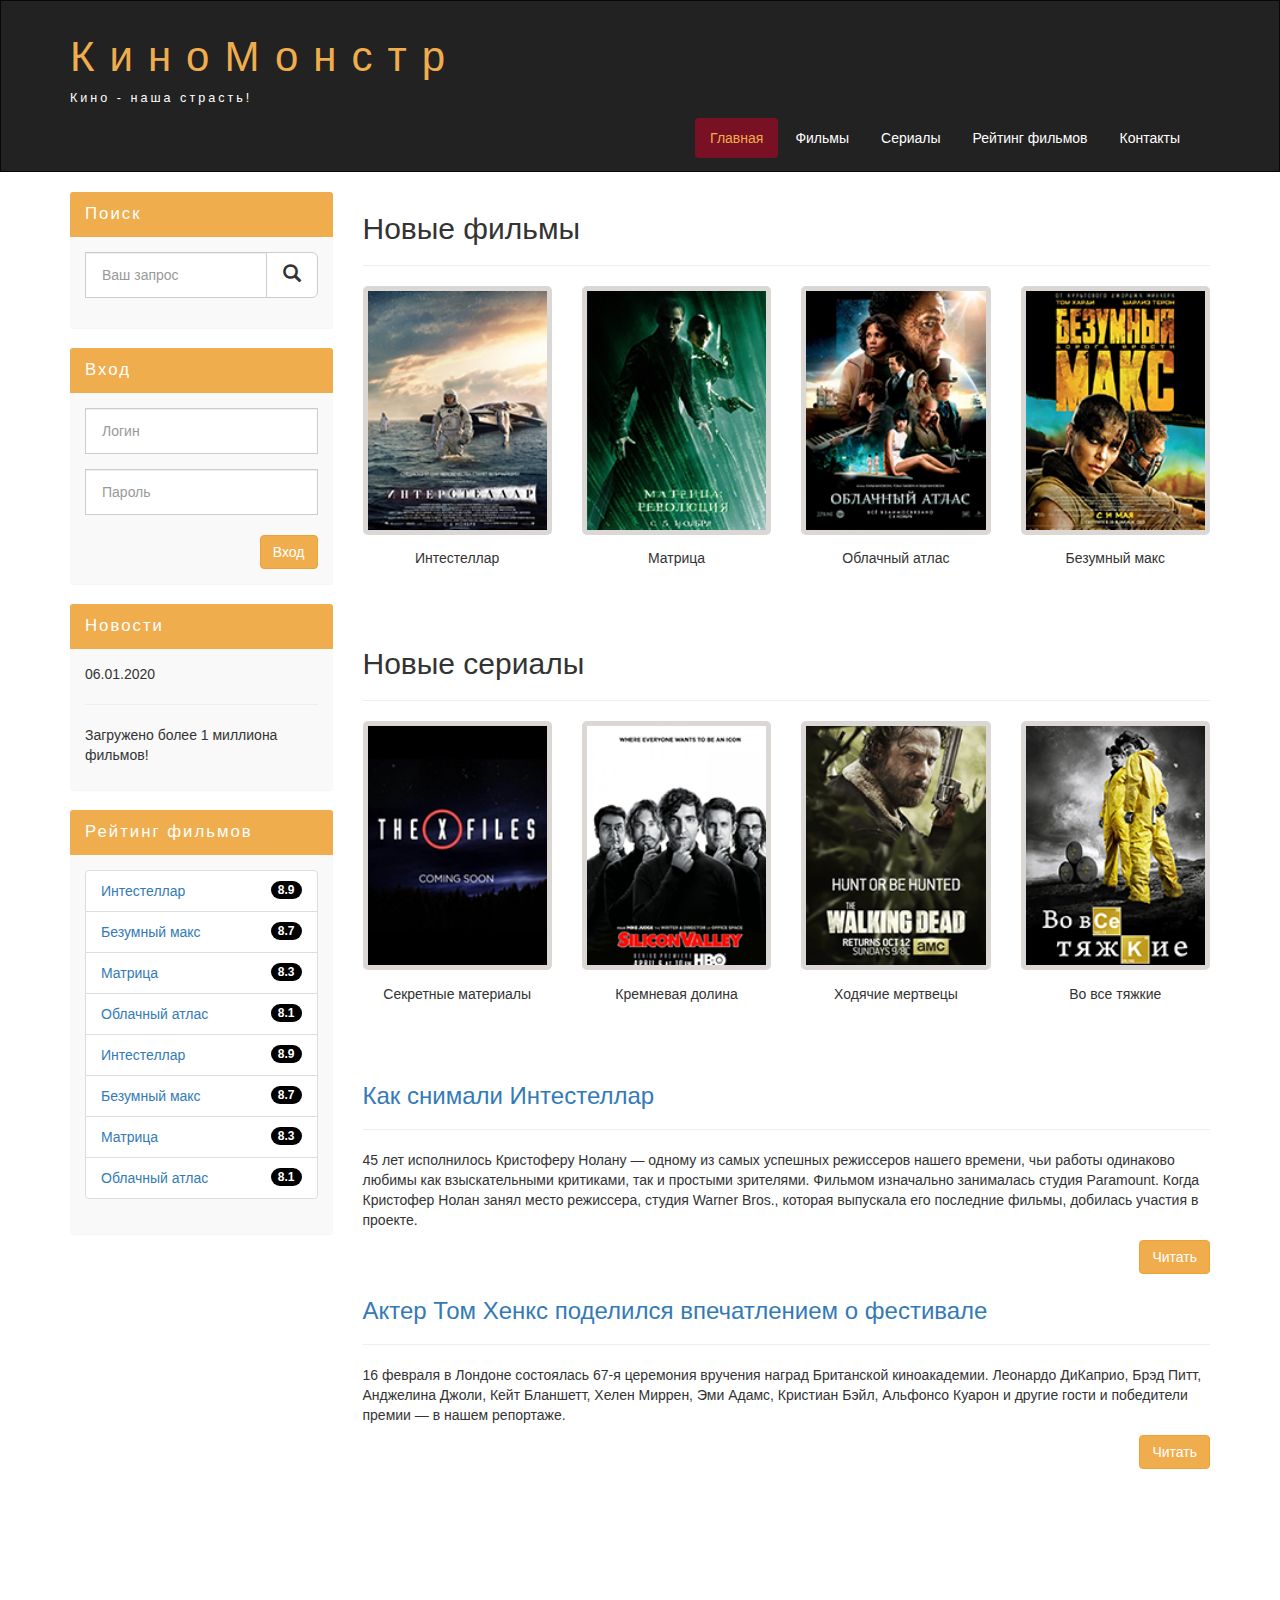
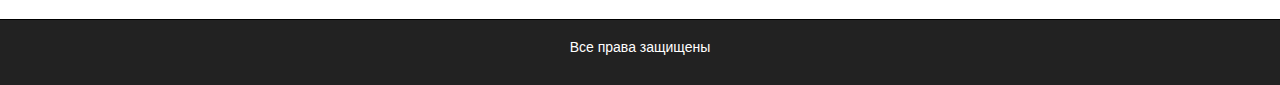
<file: index.html>
<!DOCTYPE html>
<html lang="ru">
  <head>
    <meta charset="utf-8">
    <meta http-equiv="X-UA-Compatible" content="IE=edge">
    <meta name="viewport" content="width=device-width, initial-scale=1">
    <!-- The above 3 meta tags *must* come first in the head; any other head content must come *after* these tags -->
    
    <title>Киномонстр Bootstrap</title>

    <!-- Bootstrap -->
    <link href="assets/css/bootstrap.min.css" rel="stylesheet">


    <link href="assets/css/style.css" rel="stylesheet">

    <!-- HTML5 shim and Respond.js for IE8 support of HTML5 elements and media queries -->
    <!-- WARNING: Respond.js doesn't work if you view the page via file:// -->
    <!--[if lt IE 9]>
      <script src="https://oss.maxcdn.com/html5shiv/3.7.3/html5shiv.min.js"></script>
      <script src="https://oss.maxcdn.com/respond/1.4.2/respond.min.js"></script>
    <![endif]-->
  </head>
  <body>
    

    <div class="container-fluid">
      <div class="row">

        <nav role="navigation" class="navbar navbar-inverse">
          <div class="container">
          <div class="navbar-header header">

            <div class="container">
                
              <div class="row">
                <div class="coll-lg-12">
                  <h1><a href="#">КиноМонстр</a></h1>
                  <p>Кино - наша страсть!</p>
                </div>
              </div>

            </div>


            <button type="button" data-target='#navbarCollapse' data-toggle="collapse" class="navbar-toggle">

              <span class="sr-only">Toggle navigation</span>
              <span class="icon-bar"></span>
              <span class="icon-bar"></span>
              <span class="icon-bar"></span>
                
            </button>
          </div>
            <div id="navbarCollapse" class="collapse navbar-collapse navbar-right">

              <ul class="nav nav-pills">

                <li class="active"><a href="index.html">Главная</a></li>
                <li><a href="films.html">Фильмы</a></li>
                <li><a href="#">Сериалы</a></li>
                <li><a href="rating.html">Рейтинг фильмов</a></li>
                <li><a href="contact.html">Контакты</a></li>
              </ul>
              
            </div>
          </div>
        </nav>
        
      </div>

    </div>
    <div class="wrapper">

      <div class="container">
        
        <div class="row">

          <div class="col-lg-9 col-lg-push-3">
            <form role="search" class="visible-xs">
              <div class="form-group">
                <div class="input-group">
                 <input type="search" class="form-control input-lg" placeholder="Ваш запрос">
                  <div class="input-group-btn">
                    <button class="btn btn-default btn-lg" type="submit"><i class="glyphicon glyphicon-search"></i>
                    </button>
                  </div>
                </div>
              </div>
            </form>
            <h2>Новые фильмы</h2>
            <hr>
            <div class="row">
              
              <div class="films_block col-lg-3 col-md-3 col-sm-3 col-xs-6">
                <img src="assets/img/inter.png" alt="интестеллар">
                <div class="film_label">Интестеллар</div>
              </div>

              <div class="films_block col-lg-3 col-md-3 col-sm-3 col-xs-6">
                <img src="assets/img/matrix.png" alt="матрица">
                <div class="film_label">Матрица</div>
              </div>

              <div class="films_block col-lg-3 col-md-3 col-sm-3 col-xs-6">
                <img src="assets/img/cloud.png" alt="облачный атлас">
                <div class="film_label">Облачный атлас</div>
              </div>

              <div class="films_block col-lg-3 col-md-3 col-sm-3 col-xs-6">
                <img src="assets/img/max.png" alt="безумный макс">
                <div class="film_label">Безумный макс</div>
              </div>

            


            </div>
            <div class="margin-8"></div>
            <h2>Новые сериалы</h2>
            <hr>
            <div class="row">
              
              <div class="films_block col-lg-3 col-md-3 col-sm-3 col-xs-6">
                <img src="assets/img/xfiles.png" alt="секретные материалы">
                <div class="film_label">Секретные материалы</div>
              </div>

              <div class="films_block col-lg-3 col-md-3 col-sm-3 col-xs-6">
                <img src="assets/img/silicon.png" alt="кремневая долина">
                <div class="film_label">Кремневая долина</div>
              </div>

              <div class="films_block col-lg-3 col-md-3 col-sm-3 col-xs-6">
                <img src="assets/img/dead.png" alt="ходячие мертвецы">
                <div class="film_label">Ходячие мертвецы</div>
              </div>

              <div class="films_block col-lg-3 col-md-3 col-sm-3 col-xs-6">
                <img src="assets/img/breakingbad.png" alt="во все тяжкие">
                <div class="film_label">Во все тяжкие</div>
              </div>
            </div>

            <div class="margin-8"></div>
            <a href="show.html"><h3>Как снимали Интестеллар</h3></a>
            <hr>
            <p>
              45 лет исполнилось Кристоферу Нолану — одному из самых успешных режиссеров нашего времени, чьи работы одинаково любимы как взыскательными критиками, так и простыми зрителями. Фильмом изначально занималась студия Paramount. Когда Кристофер Нолан занял место режиссера, студия Warner Bros., которая выпускала его последние фильмы, добилась участия в проекте.
            </p>
            <a href="show.html" class="btn btn-warning pull-right">Читать</a>

            <div class="margin-8"></div>
            <a href="#"><h3>Актер Том Хенкс поделился впечатлением о фестивале</h3></a>
            <hr>
            <p>
              16 февраля в Лондоне состоялась 67-я церемония вручения наград Британской киноакадемии. Леонардо ДиКаприо, Брэд Питт, Анджелина Джоли, Кейт Бланшетт, Хелен Миррен, Эми Адамс, Кристиан Бэйл, Альфонсо Куарон и другие гости и победители премии — в нашем репортаже.
            </p>
            <a href="#" class="btn btn-warning pull-right">Читать</a>
            <div class="margin-8 clear"></div>

          </div>
          <div class="col-lg-3 col-lg-pull-9">
            <div class="panel panel-info hidden-xs">
              <div class="panel-heading"><div class="sidebar-header">Поиск</div></div>
              <div class="panel-body">                
                <form role="search">
                  <div class="form-group">
                    <div class="input-group">
                      <input type="search" class="form-control input-lg" placeholder="Ваш запрос">
                      <div class="input-group-btn">
                        <button class="btn btn-default btn-lg" type="submit"><i class="glyphicon glyphicon-search"></i>
                        </button>
                      </div>
                    </div>
                  </div>
                </form>
              </div>
            </div>
            <div class="panel panel-info">
              <div class="panel-heading"><div class="sidebar-header">Вход</div></div>
              <div class="panel-body">
                <form role='form'>
                  <div class="form-group">
                    <input type="text" class="form-control input-lg" placeholder="Логин">
                  </div>
                  <div class="form-group">
                    <input type="password" class="form-control input-lg" placeholder="Пароль">
                  </div>
                        <button type="submit" class="btn btn-warning pull-right">Вход</button> 
                </form>
              </div>
            </div>
            <div class="panel panel-info">
              <div class="panel-heading"><div class="sidebar-header">Новости</div></div>
              <div class="panel-body">
                <p>06.01.2020</p>
                <hr>
                <p>Загружено более 1 миллиона фильмов!</p>

              </div>
            </div>
            <div class="panel panel-info">
              <div class="panel-heading"><div class="sidebar-header">Рейтинг фильмов</div></div>
              <div class="panel-body">
                <ul class="list-group">
                  
                  <li class="list-group-item list-group-warning">
                    <span class="badge">8.9</span>
                    <a href="show.html">Интестеллар</a>
                  </li>
                  <li class="list-group-item list-group-warning">
                    <span class="badge">8.7</span>
                    <a href="#">Безумный макс</a>
                  </li>
                  <li class="list-group-item list-group-warning">
                    <span class="badge">8.3</span>
                    <a href="#">Матрица</a>
                  </li>
                  <li class="list-group-item list-group-warning">
                    <span class="badge">8.1</span>
                    <a href="#">Облачный атлас</a>
                  </li>
                  <li class="list-group-item list-group-warning">
                    <span class="badge">8.9</span>
                    <a href="show.html">Интестеллар</a>
                  </li>
                  <li class="list-group-item list-group-warning">
                    <span class="badge">8.7</span>
                    <a href="#">Безумный макс</a>
                  </li>
                  <li class="list-group-item list-group-warning">
                    <span class="badge">8.3</span>
                    <a href="#">Матрица</a>
                  </li>
                  <li class="list-group-item list-group-warning">
                    <span class="badge">8.1</span>
                    <a href="#">Облачный атлас</a>
                  </li>

                </ul>
              </div>
            </div>
          </div>          
        </div>

      </div>
      <div class="clear"></div>
        
    </div>

    <footer>
      
      <div class="container">
        <p class="text-center"><a href="#">Все права защищены</a></p>

      </div>


    </footer>

    <!-- jQuery (necessary for Bootstrap's JavaScript plugins) -->
    <script src="https://ajax.googleapis.com/ajax/libs/jquery/1.12.4/jquery.min.js"></script>
    <!-- Include all compiled plugins (below), or include individual files as needed -->
    <script src="assets/js/bootstrap.min.js"></script>
  </body>
</html>
</file>
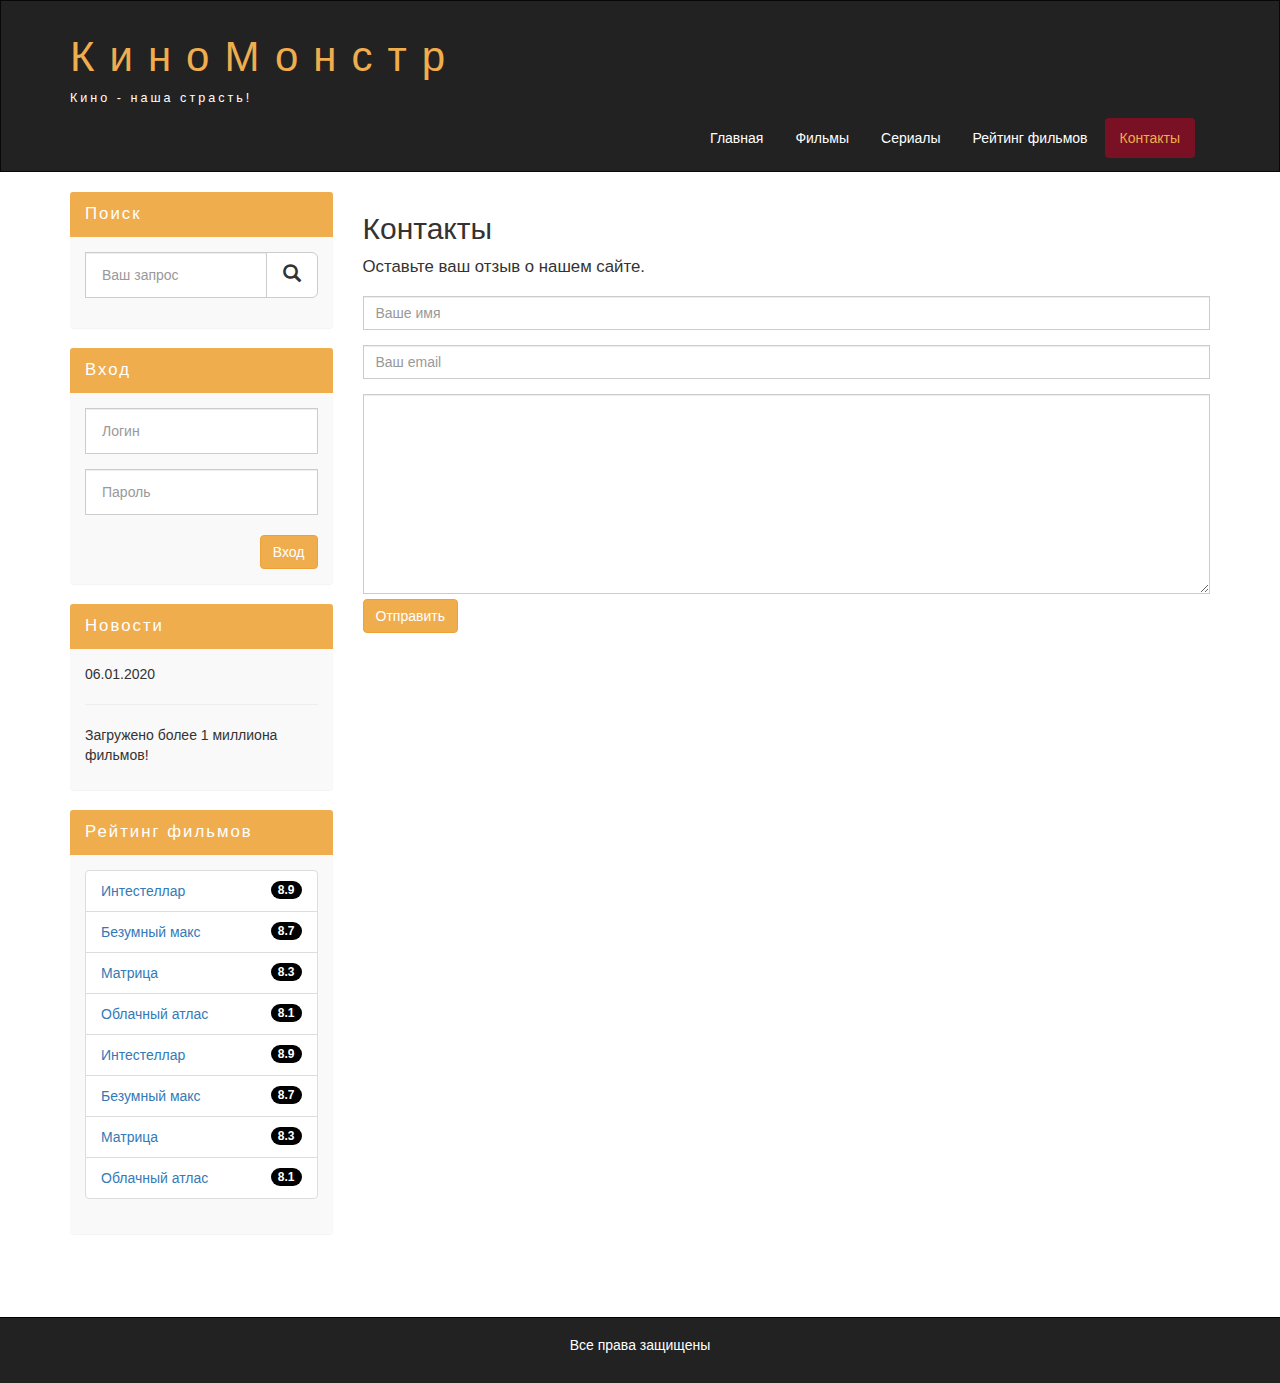
<file: contact.html>
<!DOCTYPE html>
<html lang="ru">
  <head>
    <meta charset="utf-8">
    <meta http-equiv="X-UA-Compatible" content="IE=edge">
    <meta name="viewport" content="width=device-width, initial-scale=1">
    <!-- The above 3 meta tags *must* come first in the head; any other head content must come *after* these tags -->
    
    <title>Контакты</title>

    <!-- Bootstrap -->
    <link href="assets/css/bootstrap.min.css" rel="stylesheet">


    <link href="assets/css/style.css" rel="stylesheet">

    <!-- HTML5 shim and Respond.js for IE8 support of HTML5 elements and media queries -->
    <!-- WARNING: Respond.js doesn't work if you view the page via file:// -->
    <!--[if lt IE 9]>
      <script src="https://oss.maxcdn.com/html5shiv/3.7.3/html5shiv.min.js"></script>
      <script src="https://oss.maxcdn.com/respond/1.4.2/respond.min.js"></script>
    <![endif]-->
  </head>
  <body>
    

    <div class="container-fluid">
      <div class="row">

        <nav role="navigation" class="navbar navbar-inverse">
          <div class="container">
          <div class="navbar-header header">

            <div class="container">
                
              <div class="row">
                <div class="coll-lg-12">
                  <h1><a href="#">КиноМонстр</a></h1>
                  <p>Кино - наша страсть!</p>
                </div>
              </div>

            </div>


            <button type="button" data-target='#navbarCollapse' data-toggle="collapse" class="navbar-toggle">

              <span class="sr-only">Toggle navigation</span>
              <span class="icon-bar"></span>
              <span class="icon-bar"></span>
              <span class="icon-bar"></span>
                
            </button>
          </div>
            <div id="navbarCollapse" class="collapse navbar-collapse navbar-right">

              <ul class="nav nav-pills">

                <li><a href="index.html">Главная</a></li>
                <li><a href="films.html">Фильмы</a></li>
                <li><a href="#">Сериалы</a></li>
                <li><a href="rating.html">Рейтинг фильмов</a></li>
                <li class="active"><a href="contact.html">Контакты</a></li>
              </ul>
              
            </div>
          </div>
        </nav>
        
      </div>

    </div>
    <div class="wrapper">

      <div class="container">
        
        <div class="row">

          <div class="col-lg-9 col-lg-push-3">
            <form role="search" class="visible-xs">
              <div class="form-group">
                <div class="input-group">
                 <input type="search" class="form-control input-lg" placeholder="Ваш запрос">
                  <div class="input-group-btn">
                    <button class="btn btn-default btn-lg" type="submit"><i class="glyphicon glyphicon-search"></i>
                    </button>
                  </div>
                </div>
              </div>
            </form>

            <h2>Контакты</h2>
            <div class="form-contact">Оставьте ваш отзыв о нашем сайте.</div>

            <div class="form-group">
              <input type="text" placeholder="Ваше имя" class="form-control input-md">
            </div>
            <div class="form-group">
              <input type="text" placeholder="Ваш email" class="form-control input-md">
            </div>
            <div class="form-group">
              <textarea class="form-control"></textarea>
              <button class="btn btn-md btn-warning pull-left">Отправить</button>
            </div>


            </form>
            <div class="margin-8 clear"></div>

            

          </div>
          <div class="col-lg-3 col-lg-pull-9">
            <div class="panel panel-info hidden-xs">
              <div class="panel-heading"><div class="sidebar-header">Поиск</div></div>
              <div class="panel-body">                
                <form role="search">
                  <div class="form-group">
                    <div class="input-group">
                      <input type="search" class="form-control input-lg" placeholder="Ваш запрос">
                      <div class="input-group-btn">
                        <button class="btn btn-default btn-lg" type="submit"><i class="glyphicon glyphicon-search"></i>
                        </button>
                      </div>
                    </div>
                  </div>
                </form>
              </div>
            </div>
            <div class="panel panel-info">
              <div class="panel-heading"><div class="sidebar-header">Вход</div></div>
              <div class="panel-body">
                <form role='form'>
                  <div class="form-group">
                    <input type="text" class="form-control input-lg" placeholder="Логин">
                  </div>
                  <div class="form-group">
                    <input type="password" class="form-control input-lg" placeholder="Пароль">
                  </div>
                        <button type="submit" class="btn btn-warning pull-right">Вход</button> 
                </form>
              </div>
            </div>
            <div class="panel panel-info">
              <div class="panel-heading"><div class="sidebar-header">Новости</div></div>
              <div class="panel-body">
                <p>06.01.2020</p>
                <hr>
                <p>Загружено более 1 миллиона фильмов!</p>

              </div>
            </div>
            <div class="panel panel-info">
              <div class="panel-heading"><div class="sidebar-header">Рейтинг фильмов</div></div>
              <div class="panel-body">
                <ul class="list-group">
                  
                  <li class="list-group-item list-group-warning">
                    <span class="badge">8.9</span>
                    <a href="show.html">Интестеллар</a>
                  </li>
                  <li class="list-group-item list-group-warning">
                    <span class="badge">8.7</span>
                    <a href="#">Безумный макс</a>
                  </li>
                  <li class="list-group-item list-group-warning">
                    <span class="badge">8.3</span>
                    <a href="#">Матрица</a>
                  </li>
                  <li class="list-group-item list-group-warning">
                    <span class="badge">8.1</span>
                    <a href="#">Облачный атлас</a>
                  </li>
                  <li class="list-group-item list-group-warning">
                    <span class="badge">8.9</span>
                    <a href="show.html">Интестеллар</a>
                  </li>
                  <li class="list-group-item list-group-warning">
                    <span class="badge">8.7</span>
                    <a href="#">Безумный макс</a>
                  </li>
                  <li class="list-group-item list-group-warning">
                    <span class="badge">8.3</span>
                    <a href="#">Матрица</a>
                  </li>
                  <li class="list-group-item list-group-warning">
                    <span class="badge">8.1</span>
                    <a href="#">Облачный атлас</a>
                  </li>

                </ul>
              </div>
            </div>
          </div>          
        </div>

      </div>
      <div class="clear"></div>
        
    </div>

    <footer>
      
      <div class="container">
        <p class="text-center"><a href="#">Все права защищены</a></p>

      </div>


    </footer>

    <!-- jQuery (necessary for Bootstrap's JavaScript plugins) -->
    <script src="https://ajax.googleapis.com/ajax/libs/jquery/1.12.4/jquery.min.js"></script>
    <!-- Include all compiled plugins (below), or include individual files as needed -->
    <script src="assets/js/bootstrap.min.js"></script>
  </body>
</html>
</file>
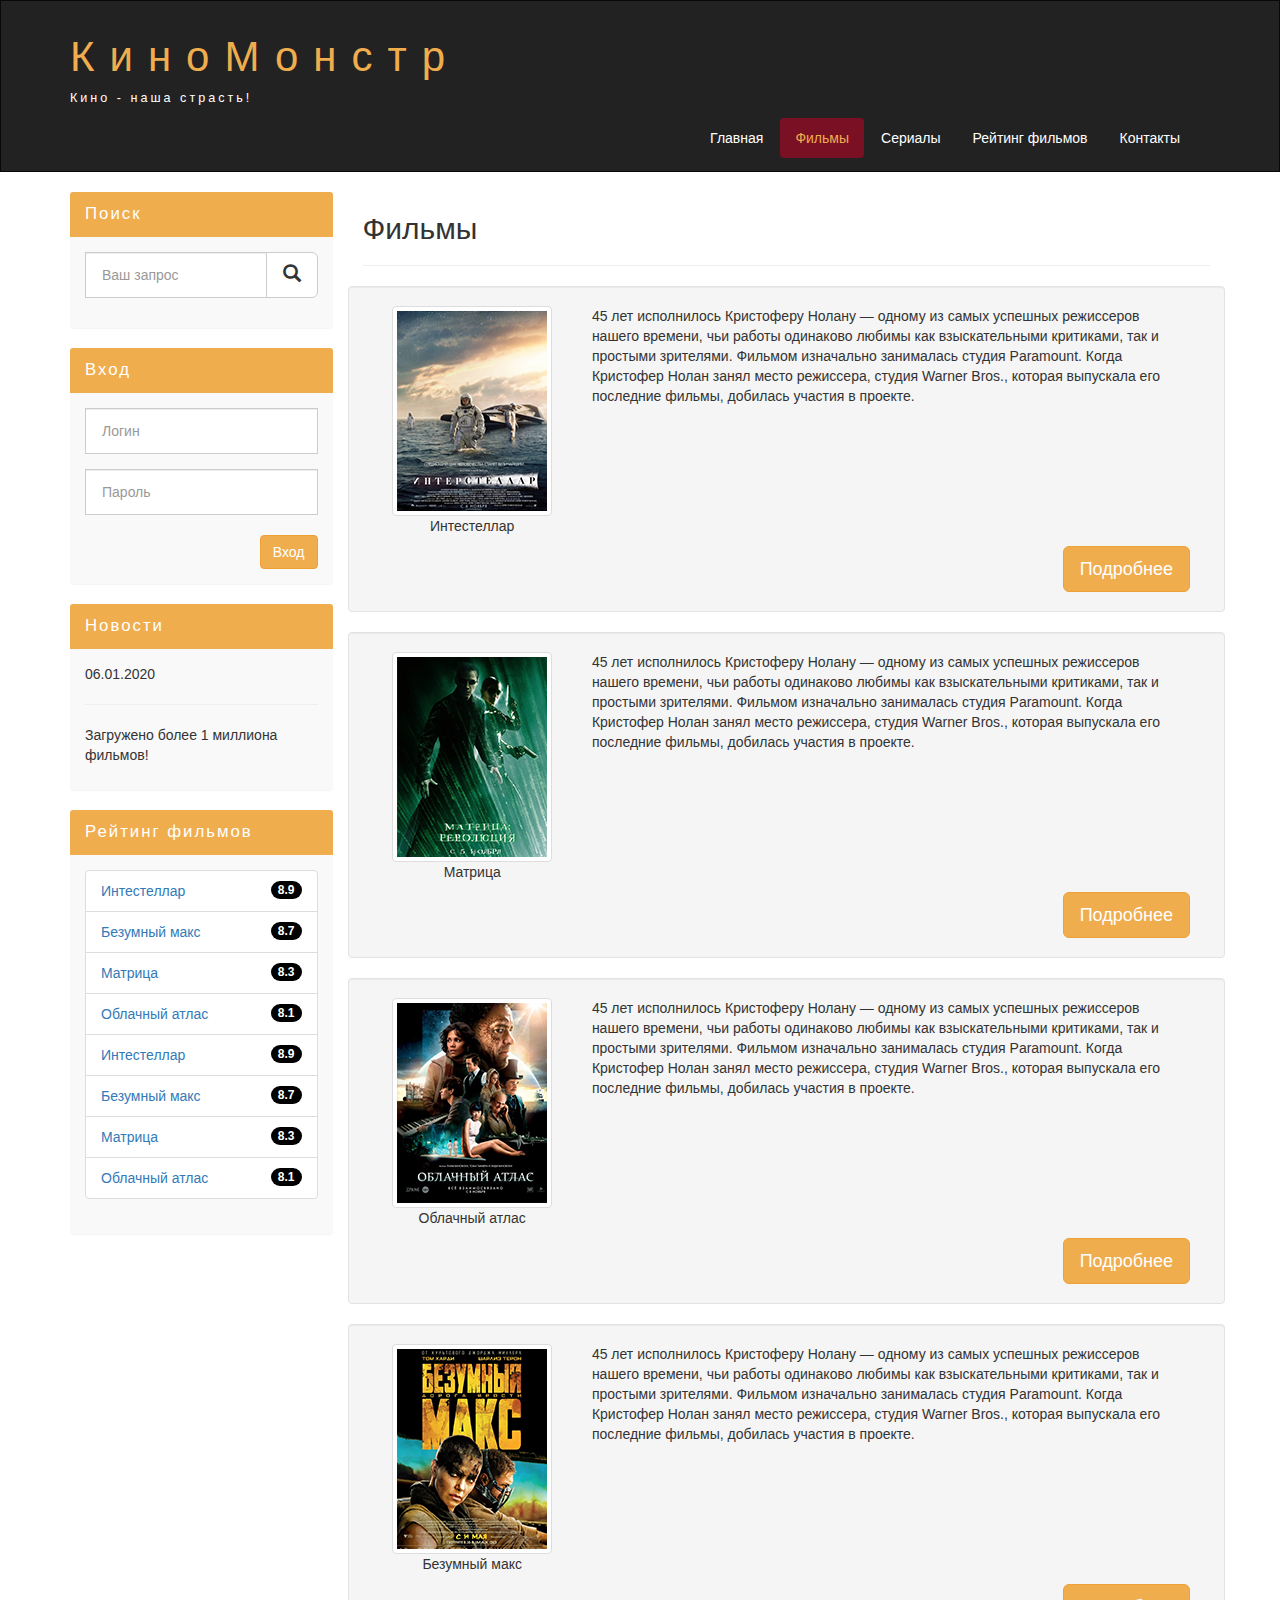
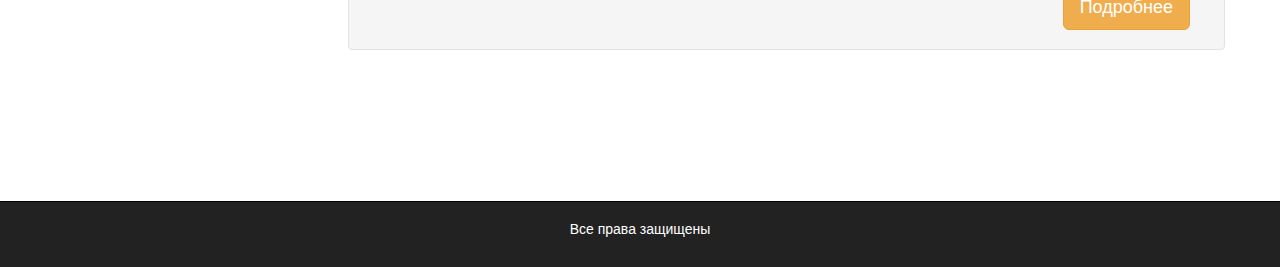
<file: films.html>
<!DOCTYPE html>
<html lang="ru">
  <head>
    <meta charset="utf-8">
    <meta http-equiv="X-UA-Compatible" content="IE=edge">
    <meta name="viewport" content="width=device-width, initial-scale=1">
    <!-- The above 3 meta tags *must* come first in the head; any other head content must come *after* these tags -->
    
    <title>Фильмы</title>

    <!-- Bootstrap -->
    <link href="assets/css/bootstrap.min.css" rel="stylesheet">


    <link href="assets/css/style.css" rel="stylesheet">

    <!-- HTML5 shim and Respond.js for IE8 support of HTML5 elements and media queries -->
    <!-- WARNING: Respond.js doesn't work if you view the page via file:// -->
    <!--[if lt IE 9]>
      <script src="https://oss.maxcdn.com/html5shiv/3.7.3/html5shiv.min.js"></script>
      <script src="https://oss.maxcdn.com/respond/1.4.2/respond.min.js"></script>
    <![endif]-->
  </head>
  <body>
    

    <div class="container-fluid">
      <div class="row">

        <nav role="navigation" class="navbar navbar-inverse">
          <div class="container">
          <div class="navbar-header header">

            <div class="container">
                
              <div class="row">
                <div class="coll-lg-12">
                  <h1><a href="#">КиноМонстр</a></h1>
                  <p>Кино - наша страсть!</p>
                </div>
              </div>

            </div>


            <button type="button" data-target='#navbarCollapse' data-toggle="collapse" class="navbar-toggle">

              <span class="sr-only">Toggle navigation</span>
              <span class="icon-bar"></span>
              <span class="icon-bar"></span>
              <span class="icon-bar"></span>
                
            </button>
          </div>
            <div id="navbarCollapse" class="collapse navbar-collapse navbar-right">

              <ul class="nav nav-pills">

                <li><a href="index.html">Главная</a></li>
                <li class="active"><a href="films.html">Фильмы</a></li>
                <li><a href="#">Сериалы</a></li>
                <li><a href="rating.html">Рейтинг фильмов</a></li>
                <li><a href="contact.html">Контакты</a></li>
              </ul>
              
            </div>
          </div>
        </nav>
        
      </div>

    </div>
    <div class="wrapper">

      <div class="container">
        
        <div class="row">

          <div class="col-lg-9 col-lg-push-3">
            <form role="search" class="visible-xs">
              <div class="form-group">
                <div class="input-group">
                 <input type="search" class="form-control input-lg" placeholder="Ваш запрос">
                  <div class="input-group-btn">
                    <button class="btn btn-default btn-lg" type="submit"><i class="glyphicon glyphicon-search"></i>
                    </button>
                  </div>
                </div>
              </div>
            </form>

            <h2>Фильмы</h2>
            <hr>
            <div class="row">
              <div class="well clearfix">
                <div class="col-lg-3 col-md-2 text-center">
                  <img class="img-thumbnail" src="assets/img/inter.png" alt="Интестеллар">
                  <p>Интестеллар</p>
                </div>
                <div class="col-lg-9 col-md-10">
                  <p>
                    45 лет исполнилось Кристоферу Нолану — одному из самых успешных режиссеров нашего времени, чьи работы одинаково любимы как взыскательными критиками, так и простыми зрителями. Фильмом изначально занималась студия Paramount. Когда Кристофер Нолан занял место режиссера, студия Warner Bros., которая выпускала его последние фильмы, добилась участия в проекте.
                  </p>
                </div>
                <div class="col-lg-12">
                  <a href="show.html" class="btn btn-lg btn-warning pull-right">Подробнее</a>
                </div>
              </div>
            </div>
            <div class="row">
              <div class="well clearfix">
                <div class="col-lg-3 col-md-2 text-center">
                  <img class="img-thumbnail" src="assets/img/matrix.png" alt="Матрица">
                  <p>Матрица</p>
                </div>
                <div class="col-lg-9 col-md-10">
                  <p>
                    45 лет исполнилось Кристоферу Нолану — одному из самых успешных режиссеров нашего времени, чьи работы одинаково любимы как взыскательными критиками, так и простыми зрителями. Фильмом изначально занималась студия Paramount. Когда Кристофер Нолан занял место режиссера, студия Warner Bros., которая выпускала его последние фильмы, добилась участия в проекте.
                  </p>
                </div>
                <div class="col-lg-12">
                  <a href="#" class="btn btn-lg btn-warning pull-right">Подробнее</a>
                </div>
              </div>
            </div>
            <div class="row">
              <div class="well clearfix">
                <div class="col-lg-3 col-md-2 text-center">
                  <img class="img-thumbnail" src="assets/img/cloud.png" alt="Облачный атлас">
                  <p>Облачный атлас</p>
                </div>
                <div class="col-lg-9 col-md-10">
                  <p>
                    45 лет исполнилось Кристоферу Нолану — одному из самых успешных режиссеров нашего времени, чьи работы одинаково любимы как взыскательными критиками, так и простыми зрителями. Фильмом изначально занималась студия Paramount. Когда Кристофер Нолан занял место режиссера, студия Warner Bros., которая выпускала его последние фильмы, добилась участия в проекте.
                  </p>
                </div>
                <div class="col-lg-12">
                  <a href="#" class="btn btn-lg btn-warning pull-right">Подробнее</a>
                </div>
              </div>
            </div>
            <div class="row">
              <div class="well clearfix">
                <div class="col-lg-3 col-md-2 text-center">
                  <img class="img-thumbnail" src="assets/img/max.png" alt="Безумный макс">
                  <p>Безумный макс</p>
                </div>
                <div class="col-lg-9 col-md-10">
                  <p>
                    45 лет исполнилось Кристоферу Нолану — одному из самых успешных режиссеров нашего времени, чьи работы одинаково любимы как взыскательными критиками, так и простыми зрителями. Фильмом изначально занималась студия Paramount. Когда Кристофер Нолан занял место режиссера, студия Warner Bros., которая выпускала его последние фильмы, добилась участия в проекте.
                  </p>
                </div>
                <div class="col-lg-12">
                  <a href="#" class="btn btn-lg btn-warning pull-right">Подробнее</a>
                </div>
              </div>
            </div>
                           

            
            <div class="margin-8"></div>
          </div>
          <div class="col-lg-3 col-lg-pull-9">
            <div class="panel panel-info hidden-xs">
              <div class="panel-heading"><div class="sidebar-header">Поиск</div></div>
              <div class="panel-body">                
                <form role="search">
                  <div class="form-group">
                    <div class="input-group">
                      <input type="search" class="form-control input-lg" placeholder="Ваш запрос">
                      <div class="input-group-btn">
                        <button class="btn btn-default btn-lg" type="submit"><i class="glyphicon glyphicon-search"></i>
                        </button>
                      </div>
                    </div>
                  </div>
                </form>
              </div>
            </div>
            <div class="panel panel-info">
              <div class="panel-heading"><div class="sidebar-header">Вход</div></div>
              <div class="panel-body">
                <form role='form'>
                  <div class="form-group">
                    <input type="text" class="form-control input-lg" placeholder="Логин">
                  </div>
                  <div class="form-group">
                    <input type="password" class="form-control input-lg" placeholder="Пароль">
                  </div>
                        <button type="submit" class="btn btn-warning pull-right">Вход</button> 
                </form>
              </div>
            </div>
            <div class="panel panel-info">
              <div class="panel-heading"><div class="sidebar-header">Новости</div></div>
              <div class="panel-body">
                <p>06.01.2020</p>
                <hr>
                <p>Загружено более 1 миллиона фильмов!</p>

              </div>
            </div>
            <div class="panel panel-info">
              <div class="panel-heading"><div class="sidebar-header">Рейтинг фильмов</div></div>
              <div class="panel-body">
                <ul class="list-group">
                  
                  <li class="list-group-item list-group-warning">
                    <span class="badge">8.9</span>
                    <a href="show.html">Интестеллар</a>
                  </li>
                  <li class="list-group-item list-group-warning">
                    <span class="badge">8.7</span>
                    <a href="#">Безумный макс</a>
                  </li>
                  <li class="list-group-item list-group-warning">
                    <span class="badge">8.3</span>
                    <a href="#">Матрица</a>
                  </li>
                  <li class="list-group-item list-group-warning">
                    <span class="badge">8.1</span>
                    <a href="#">Облачный атлас</a>
                  </li>
                  <li class="list-group-item list-group-warning">
                    <span class="badge">8.9</span>
                    <a href="show.html">Интестеллар</a>
                  </li>
                  <li class="list-group-item list-group-warning">
                    <span class="badge">8.7</span>
                    <a href="#">Безумный макс</a>
                  </li>
                  <li class="list-group-item list-group-warning">
                    <span class="badge">8.3</span>
                    <a href="#">Матрица</a>
                  </li>
                  <li class="list-group-item list-group-warning">
                    <span class="badge">8.1</span>
                    <a href="#">Облачный атлас</a>
                  </li>

                </ul>
              </div>
            </div>
          </div>          
        </div>

      </div>
      <div class="clear"></div>
        
    </div>

    <footer>
      
      <div class="container">
        <p class="text-center"><a href="#">Все права защищены</a></p>

      </div>


    </footer>

    <!-- jQuery (necessary for Bootstrap's JavaScript plugins) -->
    <script src="https://ajax.googleapis.com/ajax/libs/jquery/1.12.4/jquery.min.js"></script>
    <!-- Include all compiled plugins (below), or include individual files as needed -->
    <script src="assets/js/bootstrap.min.js"></script>
  </body>
</html>
</file>
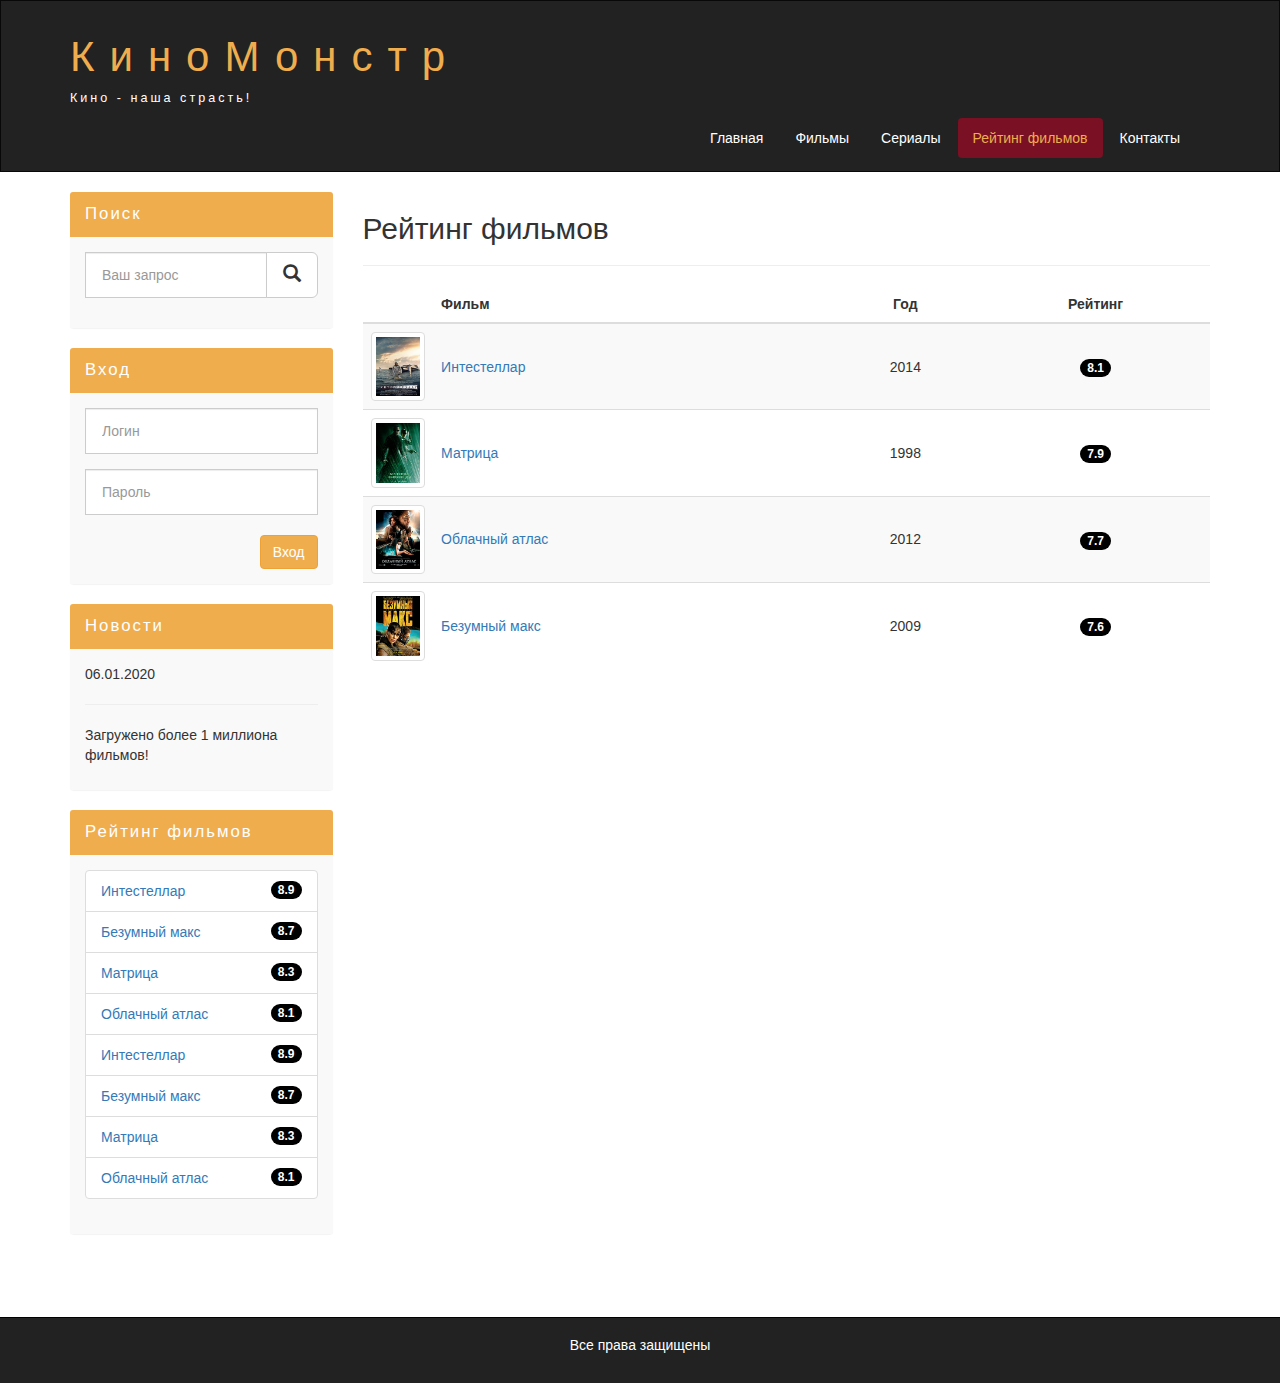
<file: rating.html>
<!DOCTYPE html>
<html lang="ru">
  <head>
    <meta charset="utf-8">
    <meta http-equiv="X-UA-Compatible" content="IE=edge">
    <meta name="viewport" content="width=device-width, initial-scale=1">
    <!-- The above 3 meta tags *must* come first in the head; any other head content must come *after* these tags -->
    
    <title>Рейтинг</title>

    <!-- Bootstrap -->
    <link href="assets/css/bootstrap.min.css" rel="stylesheet">


    <link href="assets/css/style.css" rel="stylesheet">

    <!-- HTML5 shim and Respond.js for IE8 support of HTML5 elements and media queries -->
    <!-- WARNING: Respond.js doesn't work if you view the page via file:// -->
    <!--[if lt IE 9]>
      <script src="https://oss.maxcdn.com/html5shiv/3.7.3/html5shiv.min.js"></script>
      <script src="https://oss.maxcdn.com/respond/1.4.2/respond.min.js"></script>
    <![endif]-->
  </head>
  <body>
    

    <div class="container-fluid">
      <div class="row">

        <nav role="navigation" class="navbar navbar-inverse">
          <div class="container">
          <div class="navbar-header header">

            <div class="container">
                
              <div class="row">
                <div class="coll-lg-12">
                  <h1><a href="#">КиноМонстр</a></h1>
                  <p>Кино - наша страсть!</p>
                </div>
              </div>

            </div>


            <button type="button" data-target='#navbarCollapse' data-toggle="collapse" class="navbar-toggle">

              <span class="sr-only">Toggle navigation</span>
              <span class="icon-bar"></span>
              <span class="icon-bar"></span>
              <span class="icon-bar"></span>
                
            </button>
          </div>
            <div id="navbarCollapse" class="collapse navbar-collapse navbar-right">

              <ul class="nav nav-pills">

                <li><a href="index.html">Главная</a></li>
                <li><a href="films.html">Фильмы</a></li>
                <li><a href="#">Сериалы</a></li>
                <li class="active"><a href="rating.html">Рейтинг фильмов</a></li>
                <li><a href="contact.html">Контакты</a></li>
              </ul>
              
            </div>
          </div>
        </nav>
        
      </div>

    </div>
    <div class="wrapper">

      <div class="container">
        
        <div class="row">

          <div class="col-lg-9 col-lg-push-3">
            <form role="search" class="visible-xs">
              <div class="form-group">
                <div class="input-group">
                 <input type="search" class="form-control input-lg" placeholder="Ваш запрос">
                  <div class="input-group-btn">
                    <button class="btn btn-default btn-lg" type="submit"><i class="glyphicon glyphicon-search"></i>
                    </button>
                  </div>
                </div>
              </div>
            </form>

            <h2>Рейтинг фильмов</h2>
            <hr>

            <table class="table table-striped">
              <thead>
                <tr>
                  <th></th>
                  <th>Фильм</th>
                  <th class="text-center">Год</th>
                  <th class="text-center">Рейтинг</th>
                </tr>
              </thead>
              <tbody>
                <tr>
                  <td class="col-lg-1 col-md-1 col-xs-2">
                    <img class="img-responsive img-thumbnail" src="assets/img/inter.png">
                  </td>
                  <td class="vert-aling"><a href="show.html">Интестеллар</a></td>
                  <td class="text-center vert-aling">2014</td>
                  <td class="text-center vert-aling"><span class="badge">8.1</span></td>
                </tr>


                <tr>
                  <td class="col-lg-1 col-md-1 col-xs-2">
                    <img class="img-responsive img-thumbnail" src="assets/img/matrix.png">
                  </td>
                  <td class="vert-aling"><a href="#">Матрица</a></td>
                  <td class="text-center vert-aling">1998</td>
                  <td class="text-center vert-aling"><span class="badge">7.9</span></td>
                </tr>


                <tr>
                  <td class="col-lg-1 col-md-1 col-xs-2">
                    <img class="img-responsive img-thumbnail" src="assets/img/cloud.png">
                  </td>
                  <td class="vert-aling"><a href="#">Облачный атлас</a></td>
                  <td class="text-center vert-aling">2012</td>
                  <td class="text-center vert-aling"><span class="badge">7.7</span></td>
                </tr>


                <tr>
                  <td class="col-lg-1 col-md-1 col-xs-2">
                    <img class="img-responsive img-thumbnail" src="assets/img/max.png">
                  </td>
                  <td class="vert-aling"><a href="#">Безумный макс</a></td>
                  <td class="text-center vert-aling">2009</td>
                  <td class="text-center vert-aling"><span class="badge">7.6</span></td>
                </tr>
              </tbody>

            </table>
                           

            
            <div class="margin-8"></div>
          </div>
          <div class="col-lg-3 col-lg-pull-9">
            <div class="panel panel-info hidden-xs">
              <div class="panel-heading"><div class="sidebar-header">Поиск</div></div>
              <div class="panel-body">                
                <form role="search">
                  <div class="form-group">
                    <div class="input-group">
                      <input type="search" class="form-control input-lg" placeholder="Ваш запрос">
                      <div class="input-group-btn">
                        <button class="btn btn-default btn-lg" type="submit"><i class="glyphicon glyphicon-search"></i>
                        </button>
                      </div>
                    </div>
                  </div>
                </form>
              </div>
            </div>
            <div class="panel panel-info">
              <div class="panel-heading"><div class="sidebar-header">Вход</div></div>
              <div class="panel-body">
                <form role='form'>
                  <div class="form-group">
                    <input type="text" class="form-control input-lg" placeholder="Логин">
                  </div>
                  <div class="form-group">
                    <input type="password" class="form-control input-lg" placeholder="Пароль">
                  </div>
                        <button type="submit" class="btn btn-warning pull-right">Вход</button> 
                </form>
              </div>
            </div>
            <div class="panel panel-info">
              <div class="panel-heading"><div class="sidebar-header">Новости</div></div>
              <div class="panel-body">
                <p>06.01.2020</p>
                <hr>
                <p>Загружено более 1 миллиона фильмов!</p>

              </div>
            </div>
            <div class="panel panel-info">
              <div class="panel-heading"><div class="sidebar-header">Рейтинг фильмов</div></div>
              <div class="panel-body">
                <ul class="list-group">
                  
                  <li class="list-group-item list-group-warning">
                    <span class="badge">8.9</span>
                    <a href="show.html">Интестеллар</a>
                  </li>
                  <li class="list-group-item list-group-warning">
                    <span class="badge">8.7</span>
                    <a href="#">Безумный макс</a>
                  </li>
                  <li class="list-group-item list-group-warning">
                    <span class="badge">8.3</span>
                    <a href="#">Матрица</a>
                  </li>
                  <li class="list-group-item list-group-warning">
                    <span class="badge">8.1</span>
                    <a href="#">Облачный атлас</a>
                  </li>
                  <li class="list-group-item list-group-warning">
                    <span class="badge">8.9</span>
                    <a href="show.html">Интестеллар</a>
                  </li>
                  <li class="list-group-item list-group-warning">
                    <span class="badge">8.7</span>
                    <a href="#">Безумный макс</a>
                  </li>
                  <li class="list-group-item list-group-warning">
                    <span class="badge">8.3</span>
                    <a href="#">Матрица</a>
                  </li>
                  <li class="list-group-item list-group-warning">
                    <span class="badge">8.1</span>
                    <a href="#">Облачный атлас</a>
                  </li>

                </ul>
              </div>
            </div>
          </div>          
        </div>

      </div>
      <div class="clear"></div>
        
    </div>

    <footer>
      
      <div class="container">
        <p class="text-center"><a href="#">Все права защищены</a></p>

      </div>


    </footer>

    <!-- jQuery (necessary for Bootstrap's JavaScript plugins) -->
    <script src="https://ajax.googleapis.com/ajax/libs/jquery/1.12.4/jquery.min.js"></script>
    <!-- Include all compiled plugins (below), or include individual files as needed -->
    <script src="assets/js/bootstrap.min.js"></script>
  </body>
</html>
</file>
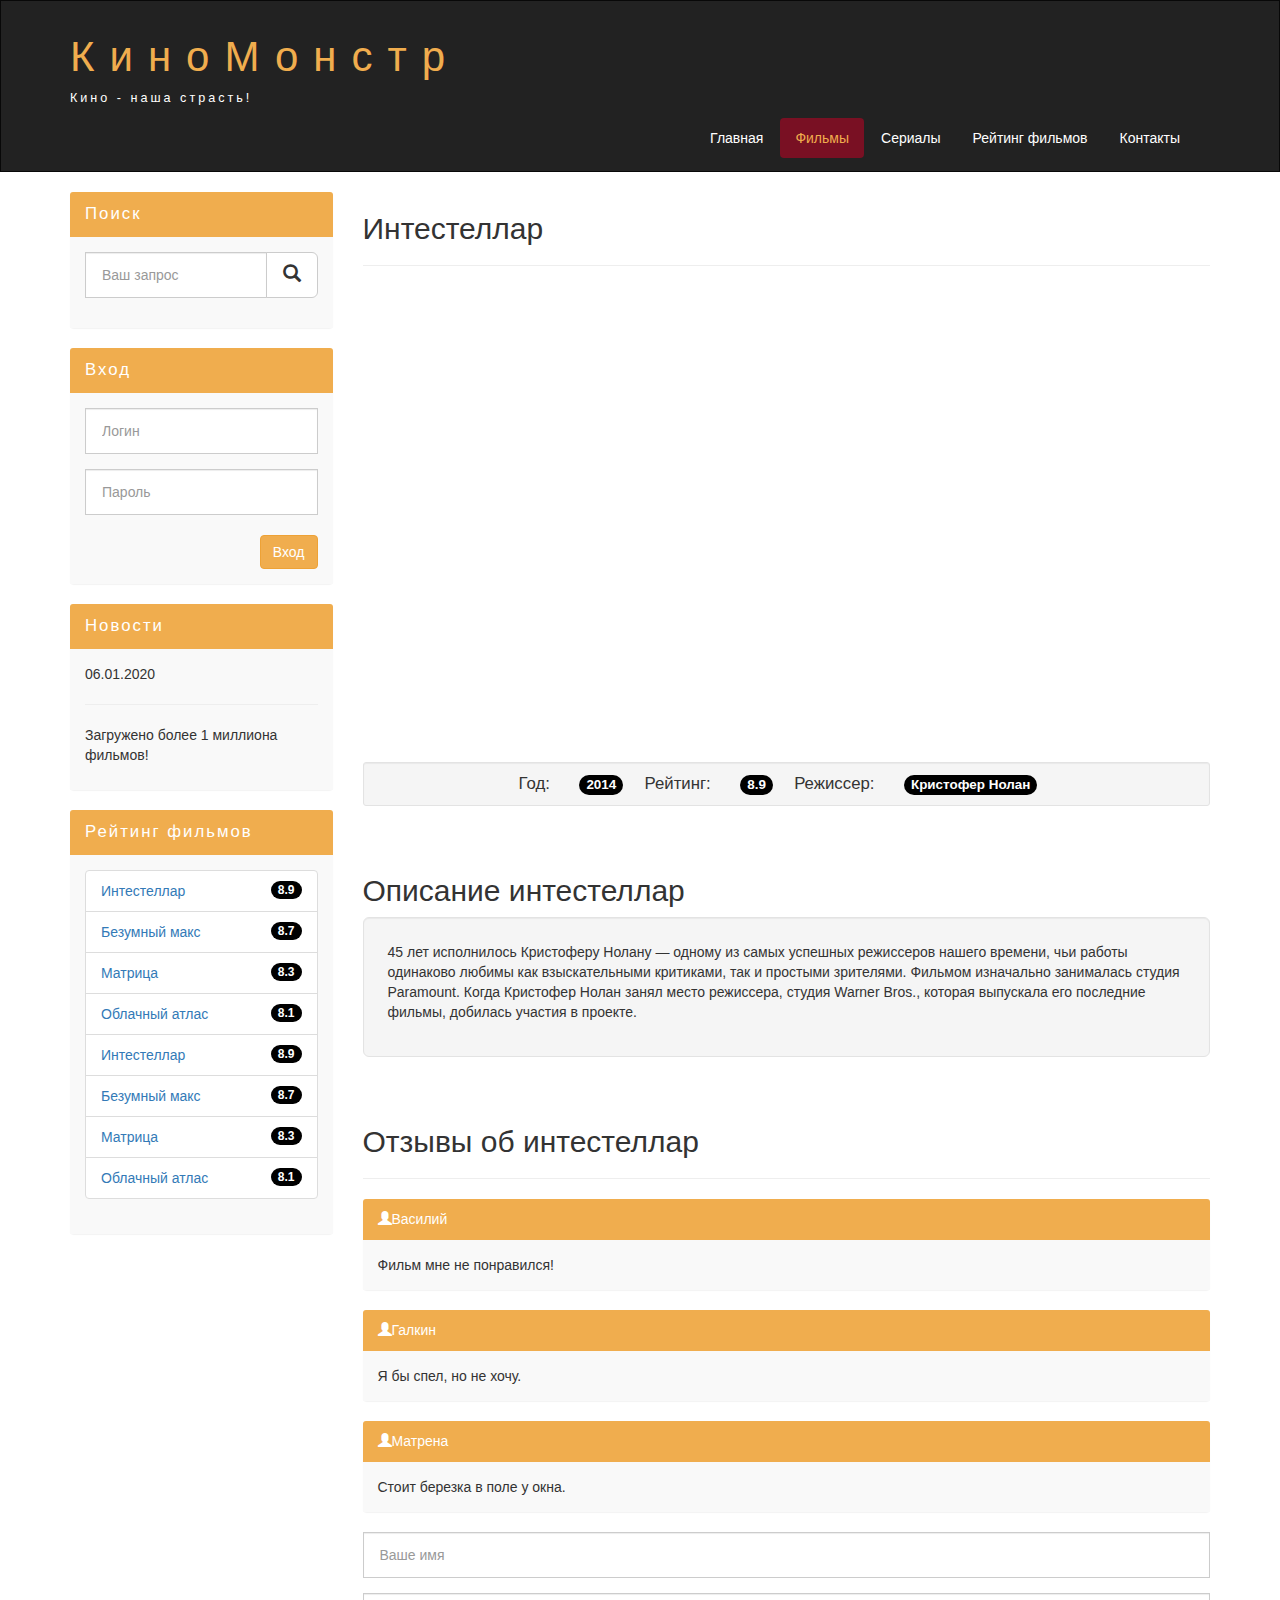
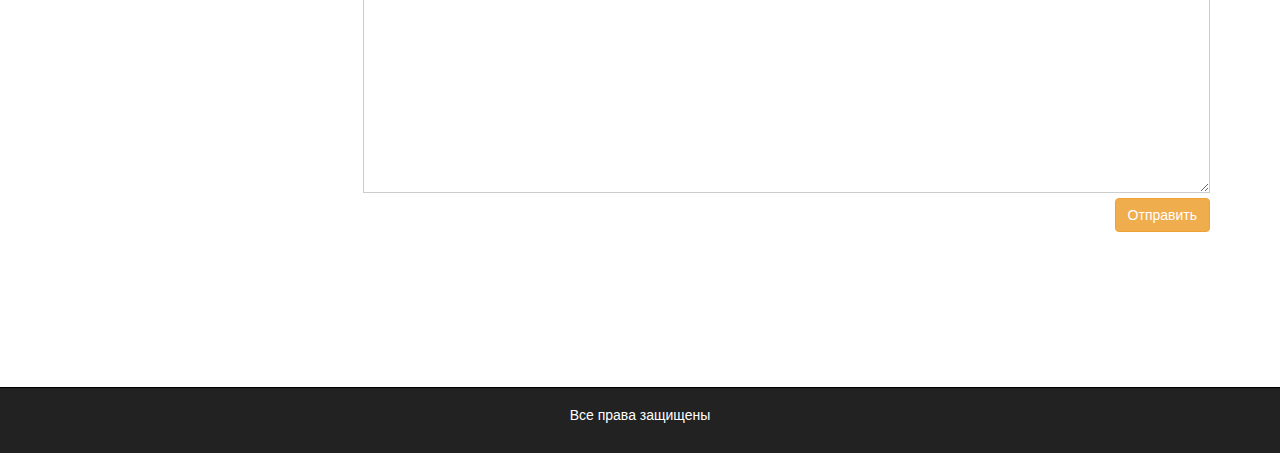
<file: show.html>
<!DOCTYPE html>
<html lang="ru">
  <head>
    <meta charset="utf-8">
    <meta http-equiv="X-UA-Compatible" content="IE=edge">
    <meta name="viewport" content="width=device-width, initial-scale=1">
    <!-- The above 3 meta tags *must* come first in the head; any other head content must come *after* these tags -->
    
    <title>Видео-фильм</title>

    <!-- Bootstrap -->
    <link href="assets/css/bootstrap.min.css" rel="stylesheet">


    <link href="assets/css/style.css" rel="stylesheet">

    <!-- HTML5 shim and Respond.js for IE8 support of HTML5 elements and media queries -->
    <!-- WARNING: Respond.js doesn't work if you view the page via file:// -->
    <!--[if lt IE 9]>
      <script src="https://oss.maxcdn.com/html5shiv/3.7.3/html5shiv.min.js"></script>
      <script src="https://oss.maxcdn.com/respond/1.4.2/respond.min.js"></script>
    <![endif]-->
  </head>
  <body>
    

    <div class="container-fluid">
      <div class="row">

        <nav role="navigation" class="navbar navbar-inverse">
          <div class="container">
          <div class="navbar-header header">

            <div class="container">
                
              <div class="row">
                <div class="coll-lg-12">
                  <h1><a href="#">КиноМонстр</a></h1>
                  <p>Кино - наша страсть!</p>
                </div>
              </div>

            </div>


            <button type="button" data-target='#navbarCollapse' data-toggle="collapse" class="navbar-toggle">

              <span class="sr-only">Toggle navigation</span>
              <span class="icon-bar"></span>
              <span class="icon-bar"></span>
              <span class="icon-bar"></span>
                
            </button>
          </div>
            <div id="navbarCollapse" class="collapse navbar-collapse navbar-right">

              <ul class="nav nav-pills">

                <li><a href="index.html">Главная</a></li>
                <li class="active"><a href="films.html">Фильмы</a></li>
                <li><a href="#">Сериалы</a></li>
                <li><a href="rating.html">Рейтинг фильмов</a></li>
                <li><a href="contact.html">Контакты</a></li>
              </ul>
              
            </div>
          </div>
        </nav>
        
      </div>

    </div>
    <div class="wrapper">

      <div class="container">
        
        <div class="row">

          <div class="col-lg-9 col-lg-push-3">
            <form role="search" class="visible-xs">
              <div class="form-group">
                <div class="input-group">
                 <input type="search" class="form-control input-lg" placeholder="Ваш запрос">
                  <div class="input-group-btn">
                    <button class="btn btn-default btn-lg" type="submit"><i class="glyphicon glyphicon-search"></i>
                    </button>
                  </div>
                </div>
              </div>
            </form>
            <h2>Интестеллар</h2>
            <hr>
            <div class="embed-responsive embed-responsive-16by9">
              <iframe class="embed-responsive-item" src="https://www.youtube.com/embed/N0mAYAGBy_g" frameborder="0" allow="accelerometer; autoplay; encrypted-media; gyroscope; picture-in-picture" allowfullscreen></iframe>
            </div>
            <div class="well info-block well-sm text-center">

              Год: <span class="badge">2014</span>
              Рейтинг: <span class="badge">8.9</span>
              Режиссер: <span class="badge">Кристофер Нолан</span>

            </div>

            <div class="margin-8"></div>
            <h2>Описание интестеллар</h2>
            <div class="well well-lg">
              <p>45 лет исполнилось Кристоферу Нолану — одному из самых успешных режиссеров нашего времени, чьи работы одинаково любимы как взыскательными критиками, так и простыми зрителями. Фильмом изначально занималась студия Paramount. Когда Кристофер Нолан занял место режиссера, студия Warner Bros., которая выпускала его последние фильмы, добилась участия в проекте.
              </p>
            </div>
            <div class="margin-8"></div>
            <h2>Отзывы об интестеллар</h2>
            <hr>
            <div class="panel panel-info">
              <div class="panel-heading"><i class="glyphicon glyphicon-user"></i><span>Василий</span></div>
              <div class="panel-body">
                Фильм мне не понравился!
              </div>
            </div>
            <div class="panel panel-info">
              <div class="panel-heading"><i class="glyphicon glyphicon-user"></i><span>Галкин</span></div>
              <div class="panel-body">
                Я бы спел, но не хочу.
              </div>
            </div>
            <div class="panel panel-info">
              <div class="panel-heading"><i class="glyphicon glyphicon-user"></i><span>Матрена</span></div>
              <div class="panel-body">
                Стоит березка в поле у окна.
              </div>
            </div>
            <form>
              
              <div class="form-group">
                <input type="text" placeholder="Ваше имя" class="form-control input-lg">
              </div>
              <div class="form-group">
                <textarea class="form-control"></textarea>
                <button class="btn btn-md btn-warning pull-right">Отправить</button>
              </div>


            </form>
            <div class="margin-8 clear"></div>

            

          </div>
          <div class="col-lg-3 col-lg-pull-9">
            <div class="panel panel-info hidden-xs">
              <div class="panel-heading"><div class="sidebar-header">Поиск</div></div>
              <div class="panel-body">                
                <form role="search">
                  <div class="form-group">
                    <div class="input-group">
                      <input type="search" class="form-control input-lg" placeholder="Ваш запрос">
                      <div class="input-group-btn">
                        <button class="btn btn-default btn-lg" type="submit"><i class="glyphicon glyphicon-search"></i>
                        </button>
                      </div>
                    </div>
                  </div>
                </form>
              </div>
            </div>
            <div class="panel panel-info">
              <div class="panel-heading"><div class="sidebar-header">Вход</div></div>
              <div class="panel-body">
                <form role='form'>
                  <div class="form-group">
                    <input type="text" class="form-control input-lg" placeholder="Логин">
                  </div>
                  <div class="form-group">
                    <input type="password" class="form-control input-lg" placeholder="Пароль">
                  </div>
                        <button type="submit" class="btn btn-warning pull-right">Вход</button> 
                </form>
              </div>
            </div>
            <div class="panel panel-info">
              <div class="panel-heading"><div class="sidebar-header">Новости</div></div>
              <div class="panel-body">
                <p>06.01.2020</p>
                <hr>
                <p>Загружено более 1 миллиона фильмов!</p>

              </div>
            </div>
            <div class="panel panel-info">
              <div class="panel-heading"><div class="sidebar-header">Рейтинг фильмов</div></div>
              <div class="panel-body">
                <ul class="list-group">
                  
                  <li class="list-group-item list-group-warning">
                    <span class="badge">8.9</span>
                    <a href="show.html">Интестеллар</a>
                  </li>
                  <li class="list-group-item list-group-warning">
                    <span class="badge">8.7</span>
                    <a href="#">Безумный макс</a>
                  </li>
                  <li class="list-group-item list-group-warning">
                    <span class="badge">8.3</span>
                    <a href="#">Матрица</a>
                  </li>
                  <li class="list-group-item list-group-warning">
                    <span class="badge">8.1</span>
                    <a href="#">Облачный атлас</a>
                  </li>
                  <li class="list-group-item list-group-warning">
                    <span class="badge">8.9</span>
                    <a href="show.html">Интестеллар</a>
                  </li>
                  <li class="list-group-item list-group-warning">
                    <span class="badge">8.7</span>
                    <a href="#">Безумный макс</a>
                  </li>
                  <li class="list-group-item list-group-warning">
                    <span class="badge">8.3</span>
                    <a href="#">Матрица</a>
                  </li>
                  <li class="list-group-item list-group-warning">
                    <span class="badge">8.1</span>
                    <a href="#">Облачный атлас</a>
                  </li>

                </ul>
              </div>
            </div>
          </div>          
        </div>

      </div>
      <div class="clear"></div>
        
    </div>

    <footer>
      
      <div class="container">
        <p class="text-center"><a href="#">Все права защищены</a></p>

      </div>


    </footer>

    <!-- jQuery (necessary for Bootstrap's JavaScript plugins) -->
    <script src="https://ajax.googleapis.com/ajax/libs/jquery/1.12.4/jquery.min.js"></script>
    <!-- Include all compiled plugins (below), or include individual files as needed -->
    <script src="assets/js/bootstrap.min.js"></script>
  </body>
</html>
</file>
<file: assets/css/style.css>
.header a, a:hover {
	color: #f0ad4e;
	text-decoration: none;

}

.header h1 {
	letter-spacing: 15px;
	font-size: 300%;


}

.header p {
	color: white !important;
	font-size: 90%;
	letter-spacing: 3px;

}

.nav-pills>li.active>a, .nav-pills>li.active>a:focus, .nav-pills>li.active>a:hover {
    color: #f0ad4e;;
    background-color: #791023;
}

.nav-pills>li>a {
	color: #fff;
}

.nav-pills>li>a:hover {
	background-color: #791023;
	color: #f0ad4e;
}
.navbar-inverse {
    padding: 1%;
    border-radius: 0;
}

@media (max-width: 760px) {
	.nav-pills>li {
		float: none;
	}
	.nav-pills {
		text-align: center;
	}
	.header h1 {
		letter-spacing: 5px;
		font-size: 280%;
	}

	.header {
		text-align: center;
	}

}

.clear {
	clear: both;
	height: 63px;
}

.wrapper {
	min-height: 100%;
}

html, body {
	height: 100%;

}

.films_block {
	text-align: center;
}

.films_block img {
	margin-bottom: 5%;
	border-radius: 5px;
	border: solid 5px #dad7d5;
	width: 100%;
}

.film_label {
	padding: 2%;
	margin-bottom: 4%;
}

.margin-8 {
	margin-top: 8%;
}

.panel {
	border: none;
}

.panel-body {
	background-color: #f9f9f9;
	text-align: left;
}

.sidebar-header {
	font-size: 120%;
	letter-spacing: 2px;
}

.panel-info>.panel-heading {
	background-color: #f0ad4e;
	color: white;
	border-color: transparent;

}

.form-control {
	font-size: 14px;
}

.form-control {
	border-radius: 0px;
}

.input-lg {
	font-size: 14px;
}

.list-group-item-warning {
	color: #8a6d3b;
	background-color: #f9f9f9;

}

.badge {
	background-color: black;

}

.info-block {
	font-size: 120%;
}

.info-block .badge {
	font-size: 80%;

}
.info-block span{
	margin-left: 3%;
	margin-right: 2%;
}

button.btn-warning {
	margin-top: 5px;
}

textarea.form-control {
	height: 200px;
}
.form-contact {
	font-size: 120%;
	margin-bottom: 2%;
	
}

.table tbody>tr>td.vert-aling {
	vertical-align: middle;
}

footer {
	color: #666;
	background-color: #222;
	padding: 17px 0 18px 0;
	border-top: solid 1px #000;
}

footer a {
	color: white;
}
</file>
